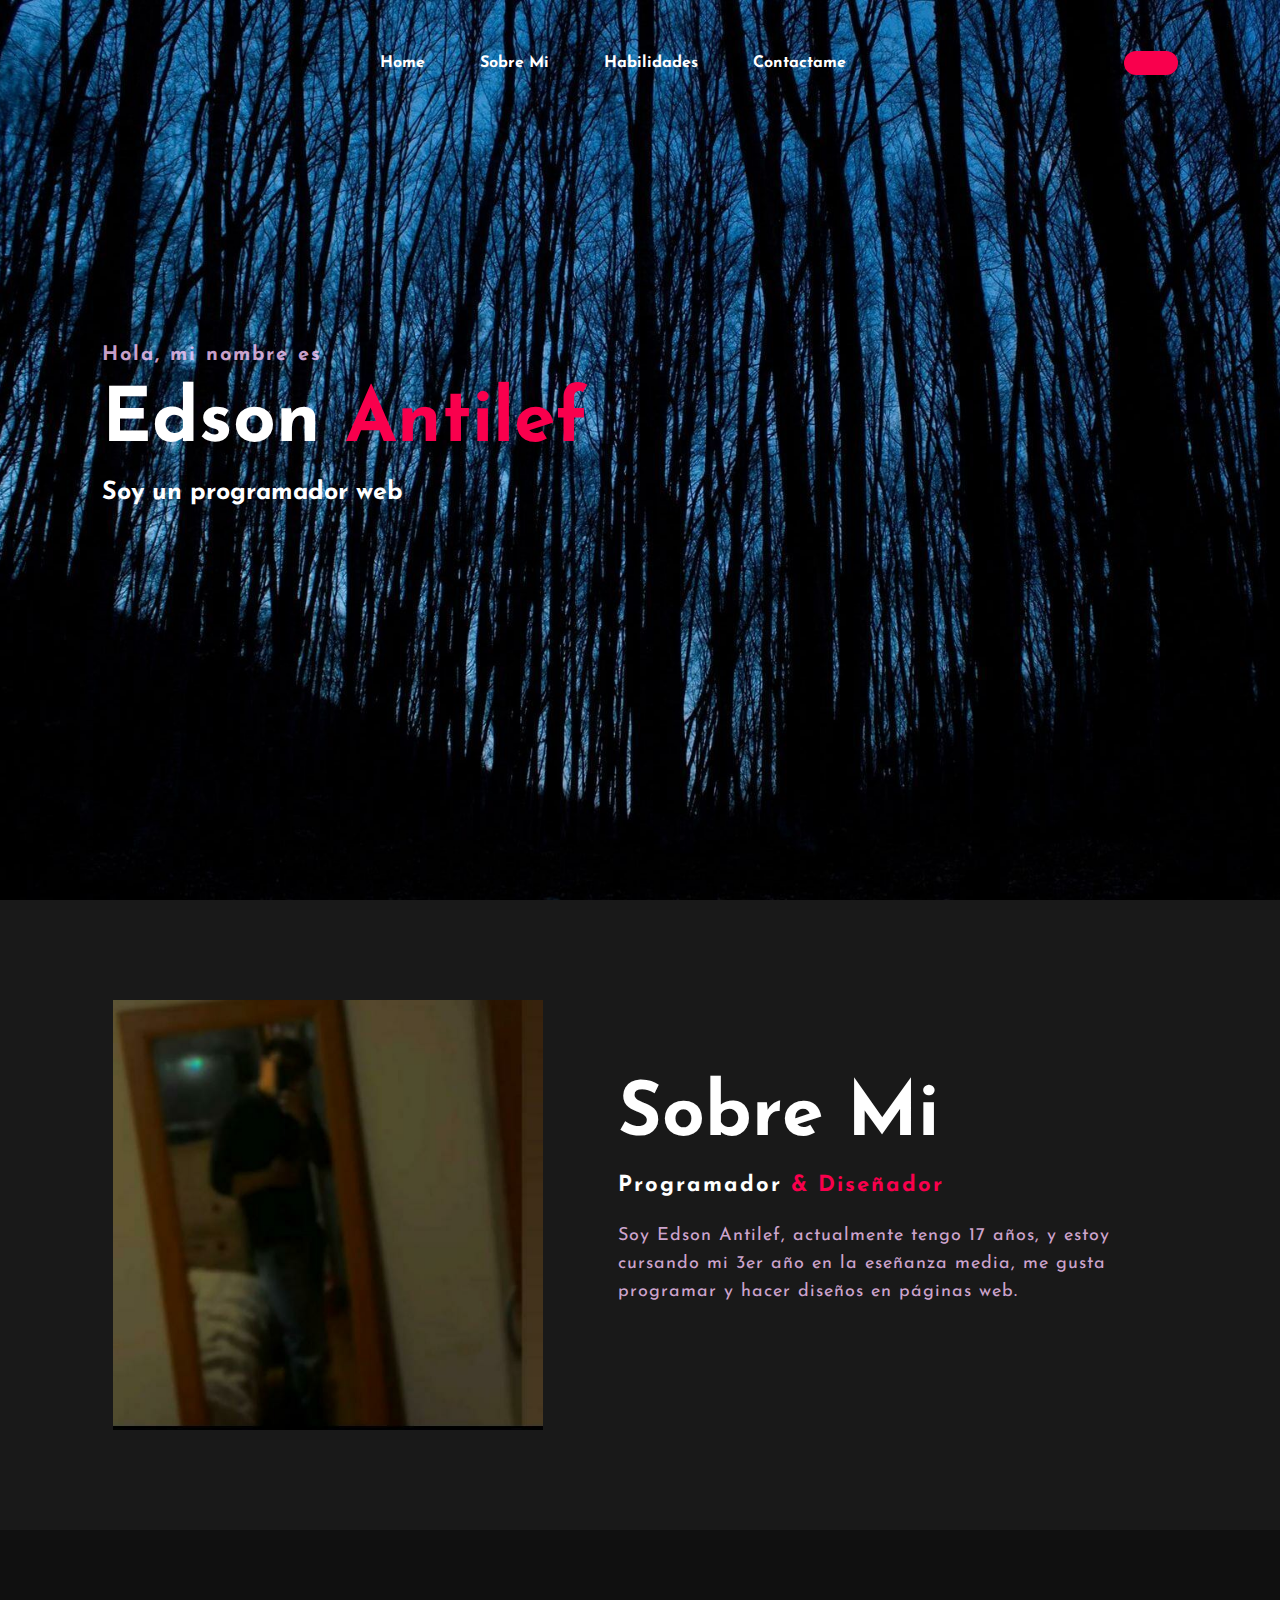
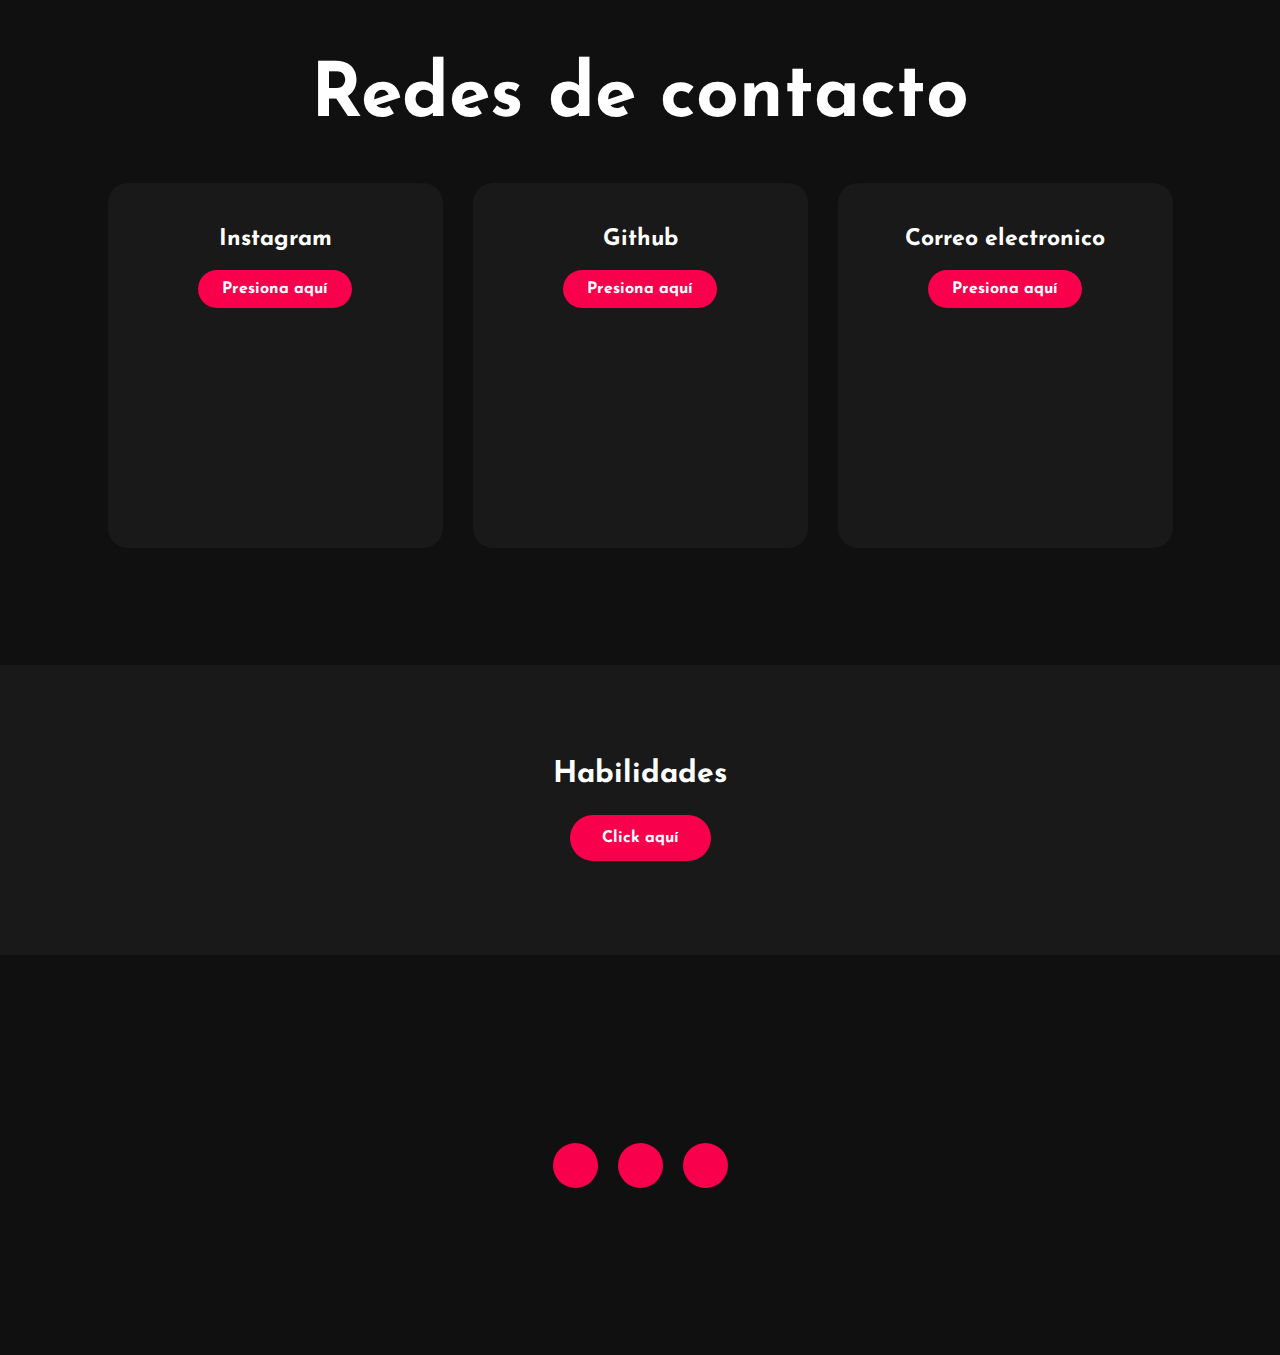
<file: PortafolioEd/index.html>
<!DOCTYPE html>
<html>
<head>
	<title>Portafolio Personal</title>
	<link rel="stylesheet" type="text/css" href="css/style.css">

	<link rel="preconnect" href="https://fonts.gstatic.com">
  <link href="https://fonts.googleapis.com/css2?family=Josefin+Sans:ital,wght@0,100;0,200;0,300;0,400;0,500;0,600;0,700;1,100;1,200;1,300;1,400;1,500;1,600;1,700&display=swap" rel="stylesheet">

  <link rel="stylesheet" href="https://cdnjs.cloudflare.com/ajax/libs/font-awesome/5.15.3/css/all.min.css" integrity="sha512-iBBXm8fW90+nuLcSKlbmrPcLa0OT92xO1BIsZ+ywDWZCvqsWgccV3gFoRBv0z+8dLJgyAHIhR35VZc2oM/gI1w==" crossorigin="anonymous" referrerpolicy="no-referrer" />

</head>
<body>

	<div class="hero">
		<nav>
			<h2 class="logo"><span></span></h2>
			<ul>
				<li><a href="#">Home</a></li>
				<li><a href="#">Sobre Mi</a></li>
				<li><a href="habilidades.html">Habilidades</a></li>
				<li><a href="#">Contactame</a></li>
			</ul>
			<a href="#" class="btn"></a>
		</nav>

		<div class="content">
			<h4>Hola, mi nombre es</h4>
			<h1>Edson <span>Antilef</span></h1>
			<h3>Soy un programador web</h3>
			<div class="newslatter">
			</div>
		</div>
	</div>

	<!----Aquí parte la sección class(about)---->
	<section class="about">
		<div class="main">
			<img src="img/img.jpeg">
			<div class="about-text">
				<h2>Sobre Mi</h2>
				<h5>Programador <span>& Diseñador</span></h5>
				<p>Soy Edson Antilef, actualmente tengo 17 años, y estoy cursando mi 3er año en la eseñanza media, me gusta programar y hacer diseños en páginas web.</p>
			</div>
		</div>
	</section>

	<!-----service section start----------->
	<div class="service">
		<div class="title">
			<h2>Redes de contacto</h2>
		</div>

		<div class="box">
			<div class="card">
				<i class="fas fa-bars"></i>
				<h5>Instagram</h5>
				<div class="pra">
					<p></p>

					<p style="text-align: center;">
						<a class="button" href="https://www.instagram.com/soulwithrage/">Presiona aquí</a>
					</p>
				</div>
			</div>

			<div class="card">
				<i class="far fa-user"></i>
				<h5>Github</h5>
				<div class="pra">
					<p></p>

					<p style="text-align: center;">
						<a class="button" href="https://github.com/xsoulwithrage">Presiona aquí</a>
					</p>
				</div>
			</div>

			<div class="card">
				<i class="far fa-bell"></i>
				<h5>Correo electronico</h5>
				<div class="pra">
					<p></p>

					<p style="text-align: center;">
						<a class="button" href="mailto:edson.antilef.torres@alumnos.sip.cl">Presiona aquí</a>
					</p>
				</div>
			</div>
		</div>
	</div>

	
	<div class="contact-me">
		<p>Habilidades</p>
		<a class="button-two" href="habilidades.html">Click aquí</a>
	</div>

	<!------footer start--------->
	<footer>
		<p></p>
		<p></p>
		<div class="social">
			<a href="#"><i class="fab fa-facebook-f"></i></a>
			<a href="#"><i class="fab fa-instagram"></i></a>
			<a href="#"><i class="fab fa-dribbble"></i></a>
		</div>
		<p class="end"></p>
	</footer>
</body>
</html>
</file>
<file: PortafolioEd/css/style.css>
*{
	padding: 0;
	margin: 0;
	font-family: 'Josefin Sans', sans-serif;
	box-sizing: border-box;
}
.hero{
	height: 100vh;
	width: 100%;
	background-image: url(../img/background.jpg);
	background-size: cover;
	background-position: center;
}
nav{
	display: flex;
	align-items: center;
	justify-content: space-between;
	padding-top: 45px;
	padding-left: 8%;
	padding-right: 8%;
}
.logo{
	color: white;
	font-size: 35px;
	letter-spacing: 1px;
	cursor: pointer;
}
span{
	color: #f9004d;
}
nav ul li{
	list-style-type: none;
	display: inline-block;
	padding: 10px  25px;
}
nav ul li a{
	color: white;
	text-decoration: none;
	font-weight: bold;
	text-transform: capitalize;
}
nav ul li a:hover{
	color: #f9004d;
	transition: .4s;
}
.btn{
	background-color:#f9004d;
	color: white;
	text-decoration: none;
	border: 2px solid transparent;
	font-weight: bold;
	padding: 10px 25px;
	border-radius: 30px;
	transition: transform .4s; 
}
.btn:hover{
	transform: scale(1.2);
}
.content{
	position: absolute;
	top: 50%;
	left:8%;
	transform: translateY(-50%);
}
h1{
	color: white;
	margin: 20px 0px 20px;
	font-size: 75px;
}
h3{
	color: white;
	font-size: 25px;
	margin-bottom: 50px;
}
h4{
	color: #fcfc;
	letter-spacing: 2px;
	font-size: 20px;
}
.newslatter form{
	width: 380px;
	max-width: 100%;
	position: relative;
}
.newslatter form input:first-child{
	display: inline-block;
	width: 100%;
	padding: 14px 130px 14px 15px;
	border: 2px solid #f9004d;
	outline: none;
	border-radius: 30px;
}
.newslatter form input:last-child{
	position: absolute;
	display: inline-block;
	outline: none;
	border: none;
	padding: 10px 30px;
	border-radius: 30px;
	background-color:#f9004d;
	color: white;
	box-shadow: 0px 0px 5px #000, 0px 0px 15px #858585;
	top: 6px;
	right: 6px; 
}

.about{
	width: 100%;
	padding: 100px 0px;
	background-color: #191919;
}
.about img{
	height: auto;
	width: 430px;
}
.about-text{
	width: 550px;
}
.main{
	width: 1130px;
	max-width: 95%;
	margin: 0 auto;
	display: flex;
	align-items: center;
	justify-content: space-around;
}
.about-text h2{
	color: white;
	font-size: 75px;
	text-transform: capitalize;
	margin-bottom: 20px;
}
.about-text h5{
	color: white;
	letter-spacing: 2px;
	font-size: 22px;
	margin-bottom: 25px;
	text-transform: capitalize;
}
.about-text p{
	color: #fcfc;
	letter-spacing: 1px;
	line-height: 28px;
	font-size: 18px;
	margin-bottom: 45px;
}
button{
	background-color:#f9004d;
	color: white;
	text-decoration: none;
	border: 2px solid transparent;
	font-weight: bold;
	padding: 13px 30px;
	border-radius: 30px;
	transition: .4s; 
}
button:hover{
	background-color: transparent;
	border: 2px solid #f9004d;
	cursor: pointer;
}

.service{
	background: #101010;
	width: 100%;
	padding: 100px 0px;
}
.title h2{
	color: white;
	font-size: 75px;
	width: 1130px;
	margin: 30px auto;
	text-align: center;
}
.box{
	display: flex;
	justify-content: center;
	align-items: center;
	min-height: 400px;
}
.card{
	height: 365px;
	width: 335px;
	padding: 20px 35px;
	background: #191919;
	border-radius: 20px;
	margin: 15px;
	position: relative;
	overflow: hidden;
	text-align: center;
}
.card i{
	font-size: 50px;
	display: block;
	text-align: center;
	margin: 25px 0px;
	color: #f9004d;

}
h5{
	color: white;
	font-size: 23px;
	margin-bottom: 15px;
}
.pra p{
	color: #fcfc;
	font-size: 16px;
	line-height: 27px;
	margin-bottom: 25px;
}
.card .button{
	background-color:#f9004d;
	color: white;
	text-decoration: none;
	border: 2px solid transparent;
	font-weight: bold;
	padding: 9px 22px;
	border-radius: 30px;
	transition: .4s; 
}
.card .button:hover{
	background-color: transparent;
	border: 2px solid #f9004d;
	cursor: pointer;
}
.contact-me{
	width: 100%;
	height: 290px;
	background: #191919;
	display: flex;
	align-items: center;
	flex-direction: column;
	justify-content: center;
}
.contact-me p{
	color: white;
	font-size: 30px;
	font-weight: bold;
	margin-bottom: 25px;
}
.contact-me .button-two{
	background-color:#f9004d;
	color: white;
	text-decoration: none;
	border: 2px solid transparent;
	font-weight: bold;
	padding: 13px 30px;
	border-radius: 30px;
	transition: .4s; 
}
.contact-me .button-two:hover{
	background-color: transparent;
	border: 2px solid #f9004d;
	cursor: pointer;
}
footer{
	position: relative;
	width: 100%;
	height: 400px;
	background: #101010;
	display: flex;
	flex-direction: column;
	align-items: center;
	justify-content: center;
}
footer p:nth-child(1){
	font-size: 30px;
	color: white;
	margin-bottom: 20px;
	font-weight: bold;
}
footer p:nth-child(2){
	color: white;
	font-size: 17px;
	width: 500px;
	text-align: center;
	line-height: 26px;
}
.social{
	display: flex;
}
.social a{
	width: 45px;
	height: 45px;
	display: flex;
	align-items: center;
	justify-content: center;
	background:  #f9004d;
	border-radius: 50%;
	margin: 22px 10px;
	color: white;
	text-decoration: none;
	font-size: 20px;
}
.social a:hover{
	transform: scale(1.3);
	transition: .3s;
}
.end{
	position: absolute;
	color:#f9004d;
	bottom: 35px;
	font-size: 14px; 
}
</file>
